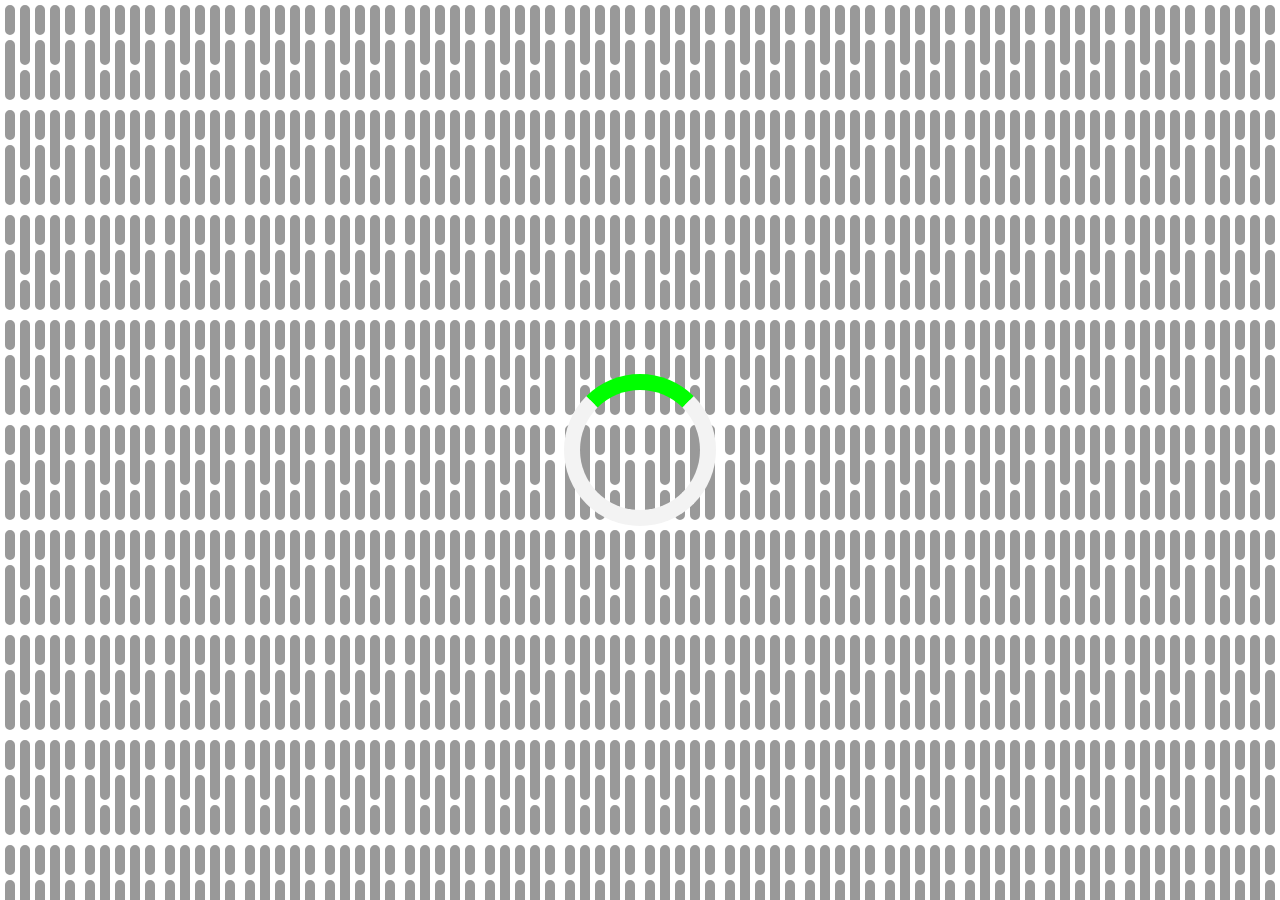
<file: index.html>
<!DOCTYPE html>
<html lang="en">
<head>
    <meta charset="UTF-8">
    <meta http-equiv="X-UA-Compatible" content="IE=edge">
    <meta name="viewport" content="width=device-width, initial-scale=1.0">
    <link rel="stylesheet" href="https://cdnjs.cloudflare.com/ajax/libs/font-awesome/5.15.2/css/all.min.css">
    <link rel="stylesheet" href="style.css">
    <link rel="preconnect" href="https://fonts.gstatic.com">
<link href="https://fonts.googleapis.com/css2?family=Montserrat:wght@500&display=swap" rel="stylesheet">

    <title>Quote Generator</title>
</head>
<body>
    <!-- quote -->
    <div class="quote-container" id="quote-container">
        <div class="quote-text">
            <i class="fas fa-quote-left"></i>
            <span id="quote"></span>
        </div>
        <!-- author -->
        <div class="quote-author">
            <span id="author"></span>
        </div>
        <!-- Buttons -->
        <div class="button-container">
            <button class="twitter-button" id="twitter" title="Tweet this">
               <i class="fab fa-twitter"></i>
            </button>
            <button id="new-quote">New Quote</button>
        </div>
    </div>
    <!-- Loader -->
    <div class="loader" id="loader"></div>
    <!-- Script -->
    <script src="script.js"></script>
</body>
</html>
</file>
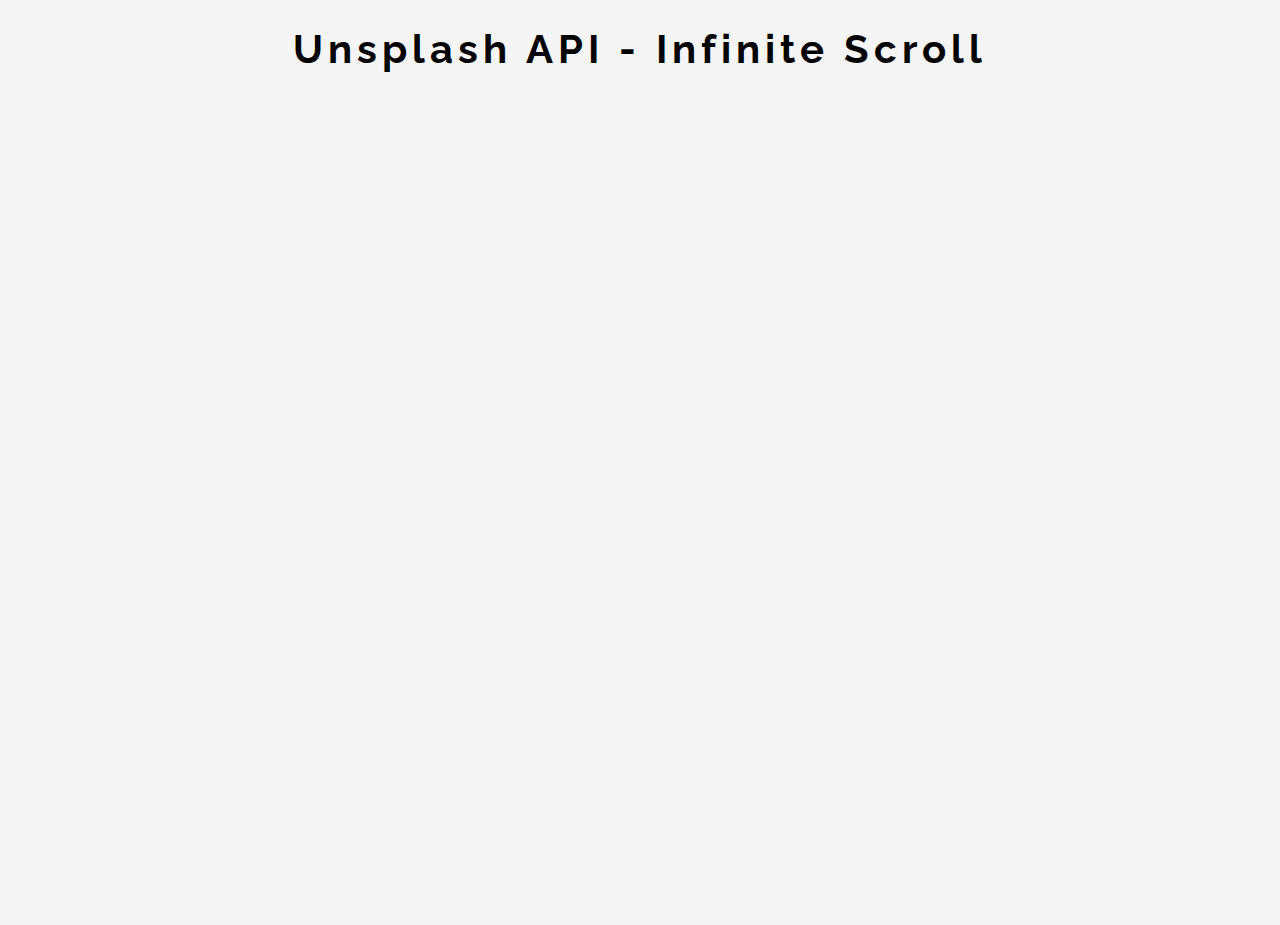
<file: Infinite-Scroll/index.html>
<!DOCTYPE html>
<html lang="en">
<head>
    <meta charset="UTF-8">
    <meta name="viewport" content="width=device-width, initial-scale=1.0">
    <title>Infinite Scroll</title>
    <link rel="icon" type="image/png" href="favicon.png">
    <link rel="stylesheet" href="https://cdnjs.cloudflare.com/ajax/libs/font-awesome/5.10.2/css/all.min.css"/>
    <link rel="stylesheet" href="style.css">
</head>
<body>
    <!-- title -->
    <h1>Unsplash API - Infinite Scroll</h1>
    <!-- Loader -->
    <div class="loader" id="loader" hidden>
        <img src="loader.svg" alt="Loading">
    </div>
    <!--Image Container -->
    <div class="image-container" id="image-container">
        
    </div>
    <!-- Script -->
    <script src="script.js"></script>
</body>
</html>
</file>
<file: style.css>
html{
    box-sizing: border-box ;
}

body{
    margin: 0;
    min-height: 100vh;
    background-color: #ffffff;
    color: #000;
    font-family: 'Montserrat', sans-serif;
    font-weight: 700;
    text-align:center;
    display: flex;
    align-items: center;
    justify-content: center;
    background-image: url("data:image/svg+xml,%3Csvg xmlns='http://www.w3.org/2000/svg' width='80' height='105' viewBox='0 0 80 105'%3E%3Cg fill-rule='evenodd'%3E%3Cg id='death-star' fill='%23000000' fill-opacity='0.4'%3E%3Cpath d='M20 10a5 5 0 0 1 10 0v50a5 5 0 0 1-10 0V10zm15 35a5 5 0 0 1 10 0v50a5 5 0 0 1-10 0V45zM20 75a5 5 0 0 1 10 0v20a5 5 0 0 1-10 0V75zm30-65a5 5 0 0 1 10 0v50a5 5 0 0 1-10 0V10zm0 65a5 5 0 0 1 10 0v20a5 5 0 0 1-10 0V75zM35 10a5 5 0 0 1 10 0v20a5 5 0 0 1-10 0V10zM5 45a5 5 0 0 1 10 0v50a5 5 0 0 1-10 0V45zm0-35a5 5 0 0 1 10 0v20a5 5 0 0 1-10 0V10zm60 35a5 5 0 0 1 10 0v50a5 5 0 0 1-10 0V45zm0-35a5 5 0 0 1 10 0v20a5 5 0 0 1-10 0V10z' /%3E%3C/g%3E%3C/g%3E%3C/svg%3E");
}

.quote-container{
    width: auto;
    max-width: 900px;
    padding: 20px 30px;
    border-radius: 10px;
    background-color: rgba(255,255,255,0.9);
    box-shadow: 0 10px 10px 10px rgba(0,0,0,0.8) ;
}

.quote-text{
    font-size: 2.75rem;
}

.long-quote{
    font-size: 2rem;
}

.fa-qoute-left{
    font-size: 4rem;
}

.quote-author{
    margin-top: 15px;
    font-size: 2rem;
    font-weight: 400;
    font-style: italic ;
}


.button-container{
    margin-top: 15px;
    display: flex;
    justify-content: space-between;

}

button{
    cursor: pointer;
    font-size: 1.2rem;
    height: 2.5rem;
    border: none;
    border-radius: 10px;
    color: #fff;
    background: #333;
    outline: none;
    padding: 0.5rem 1.8rem;
    box-shadow: 0 0.3rem rgba(121, 121, 121, 0.65 );

}

button:hover{
    filter: brightness(110%)
}

button:active{
    transform: translate(0, 0.3rem);
    box-shadow: 0 0.1rem rgba(255, 255, 255, 0.65);
}

.twitter-button:hover{
    color: #38a1f3 ;
}

.fa-twitter{
    font-size: 1.5rem;
}

.loader {
    border: 16px solid #f3f3f3; 
    border-top: 16px solid lime;
    border-radius: 50%;
    width: 120px;
    height: 120px;
    animation: spin 2s linear infinite;
  }
  
  @keyframes spin {
    0% { transform: rotate(0deg); }
    100% { transform: rotate(360deg); }
  }

/* Media Query */

@media screen and (max-width: 1000px){
    .quote-container{
        margin:auto 10px;

    }

    .quote-text{
        font-size: 2.rem;
    }
}
</file>
<file: Infinite-Scroll/style.css>
@import url('https://fonts.googleapis.com/css2?family=Raleway&display=swap');
html {
  box-sizing: border-box;
}

body {
  margin: 0;
  min-height: 100vh;
  font-family: 'Raleway', sans-serif;
  background-color: whitesmoke;
}

h1{
  text-align: center;
  margin-top: 25px;
  margin-bottom: 15px;
  font-size: 40px;
  letter-spacing: 5px;
}

/* Loader */

.loader{
  position: fixed;
  top: 0;
  bottom: 0%;
  left: 0;
  right: 0;
  background: rgba(255, 255, 255, 0.8);
}

.loader img{
  position: fixed;
  top: 50%;
  left: 50%;
  transform: translate(-50%, -50%);
}

/* Image Container */

.image-container{
  margin: 10px 30%;

}

.image-container img{
  width: 100%;
  margin-top: 10px;
}

/* Media Query: Large Smartphone */

@media screen and (max-width: 600px){
  h1{
    font-size: 20px;
  }

  .image-container{
    margin: 10px;
  }
}
</file>
